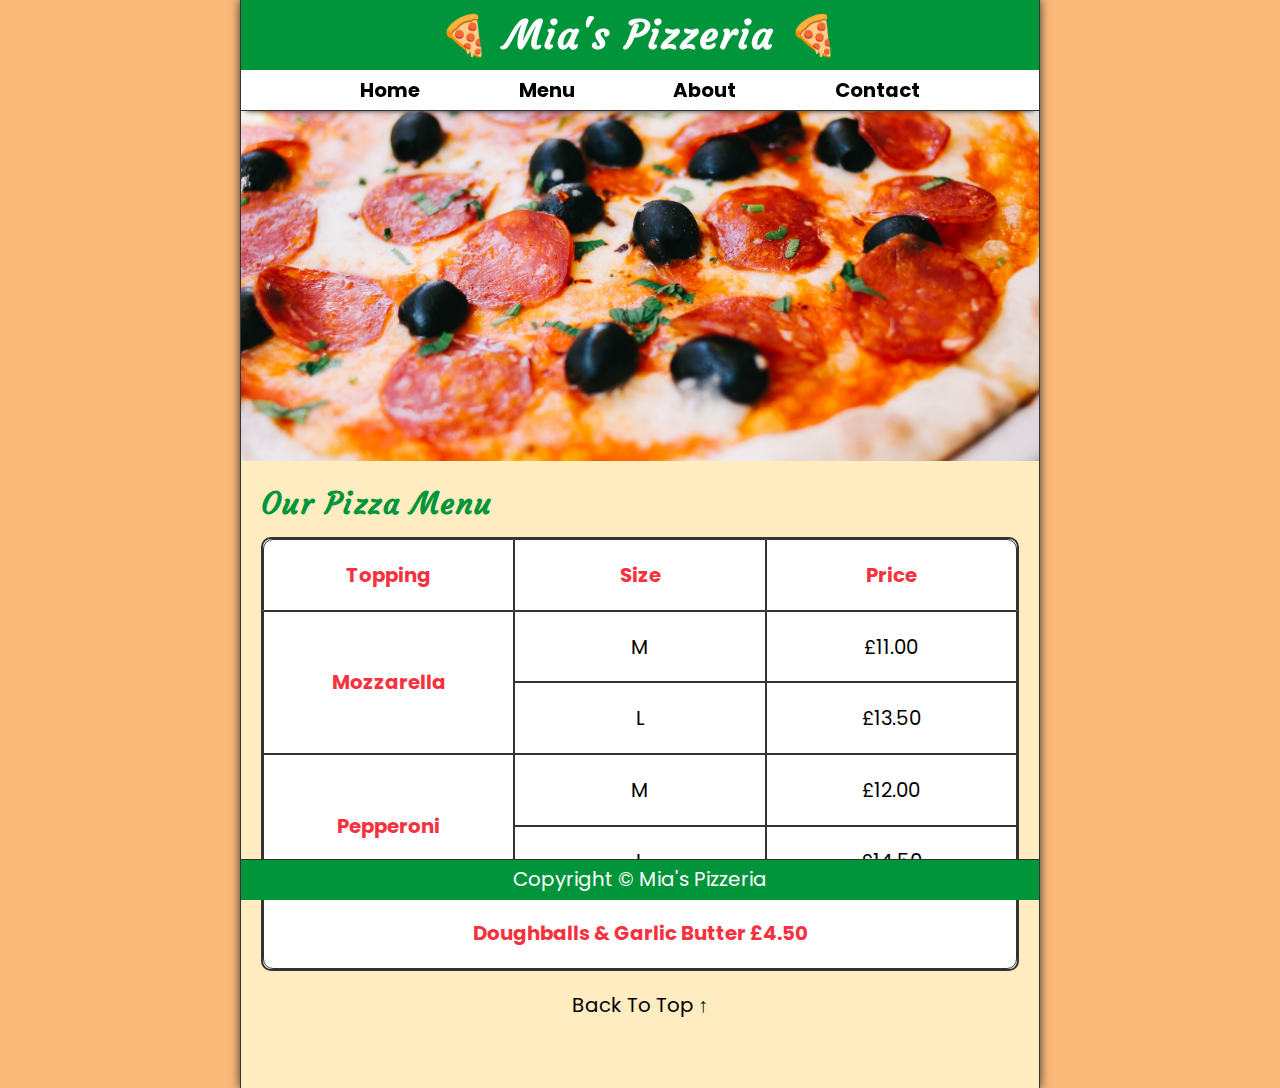
<file: index.html>
<!DOCTYPE html>
<html lang="en">
<head>
    <meta charset="UTF-8">
    <meta name="viewport" content="width=device-width, initial-scale=1.0">
    <meta name="author" content="Blake K-J">
    <meta name="description" content="Mia's Pizzeria Website">
    <title>Mia's Pizzeria</title>
    <link rel="icon" href="pizza-slice.svg" type="image/x-icon">
    <link rel="stylesheet" href="css/style.css">
</head>
<body>

    <header class="header">
        <h1 class="header--h1">Mia's Pizzeria</h1>
        <nav class="header--nav">
            <ul class="header--ul">
                <li>
                    <a href="/">Home</a>
                </li>
                <li>
                    <a href="#menu">Menu</a>
                </li>
                <li>
                    <a href="/about.html">About</a>
                </li>
                <li>
                    <a href="/contact.html">Contact</a>
                </li>
            </ul>
        </nav>
    </header>

    <section class="hero">
        <h2 class="hero--h2">Welcome!</h2>
        <img src="img/home.jpg" alt="Mia's Pizza" title="We Love Pizza!" width="2000" height="1334">
    </section>

    <main class="main">
        <article id="menu" class="main--article menu">
            <h2 class="menu--h2">Our Pizza Menu</h2>
            <table class="menu--container">
                <thead>
                    <tr>
                        <th class="menu--header" scope="col">Topping</th>
                        <th class="menu--header" scope="col">Size</th>
                        <th class="menu--header" scope="col">Price</th>
                    </tr>
                </thead>
                <tbody>
                    <tr>
                        <th class="menu--item menu--ma" scope="row" rowspan="2">Mozzarella</th>
                        <td class="menu--item">M</td>
                        <td class="menu--item">£11.00</td>
                    </tr>
                    <tr>
                        <td class="menu--item">L</td>
                        <td class="menu--item">£13.50</td>
                    </tr>
                    <tr>
                        <th class="menu--item menu--pi" scope="row" rowspan="2">Pepperoni</th>
                        <td class="menu--item">M</td>
                        <td class="menu--item">£12.00</td>
                    </tr>
                    <tr>
                        <td class="menu--item">L</td>
                        <td class="menu--item">£14.50</td>
                    </tr>
                </tbody>
                <tfoot>
                    <tr>
                        <td class="menu--item menu--dl" colspan="3">
                            Doughballs &amp; Garlic Butter £4.50
                        </td>
                    </tr>
                </tfoot>
            </table>
            <p class="center">
                <a href="#">Back To Top ↑</a>
            </p>
        </article>
    </main>
    <footer class="footer">
        <p>
            <span class="nowrap">Copyright &copy; </span>
            <span class="nowrap">Mia's Pizzeria</span>
        </p>
    </footer>
</body>
</html>
</file>
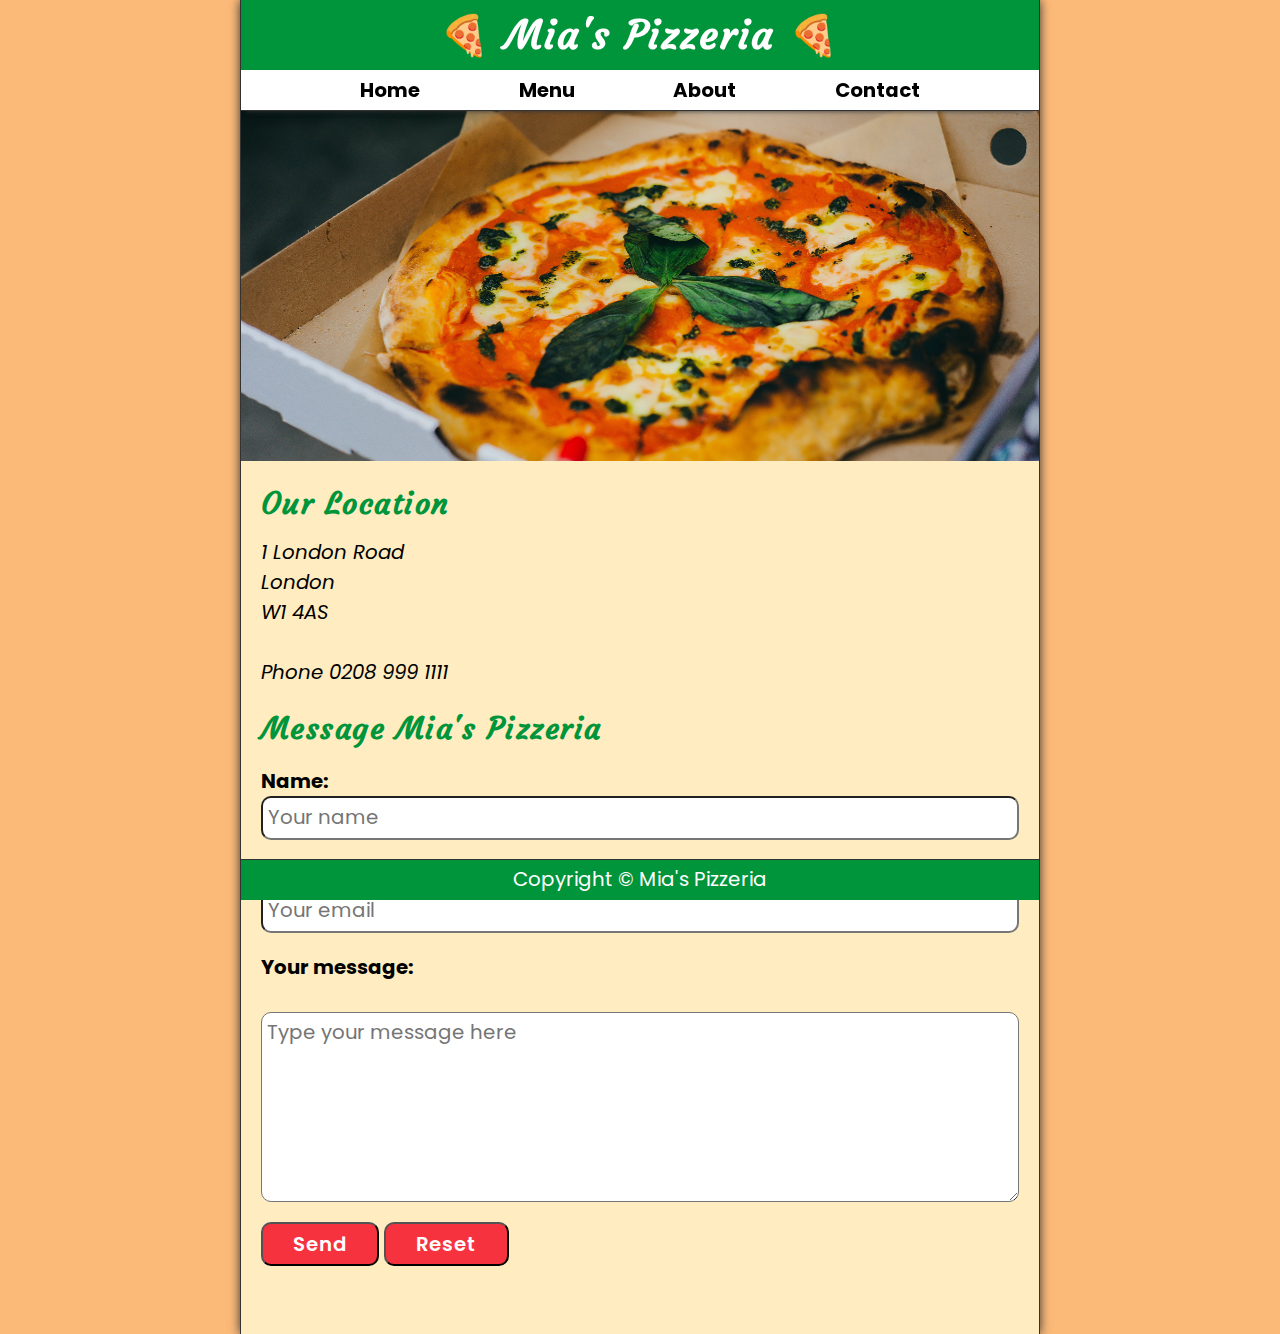
<file: contact.html>
<!DOCTYPE html>
<html lang="en">
<head>
    <meta charset="UTF-8">
    <meta name="viewport" content="width=device-width, initial-scale=1.0">
    <meta name="author" content="Blake K-J">
    <meta name="description" content="Mia's Pizzeria Website">
    <title>Contact - Mia's Pizzeria</title>
    <link rel="icon" href="pizza-slice.svg" type="image/x-icon">
    <link rel="stylesheet" href="css/style.css">
</head>
<body>

    <header class="header">
        <h1 class="header--h1">Mia's Pizzeria</h1>
        <nav class="header--nav">
            <ul class="header--ul">
                <li>
                    <a href="/">Home</a>
                </li>
                <li>
                    <a href="/#menu">Menu</a>
                </li>
                <li>
                    <a href="/about.html">About</a>
                </li>
                <li>
                    <a href="/contact.html">Contact</a>
                </li>
            </ul>
        </nav>
    </header>

    <section class="hero">
        <img src="img/contact.jpg" alt="Mia's Pizza" title="We Love Pizza!" width="6016" height="4016">
    </section>

    <main class="main">
        <article class="main--article">
            <h2>Our Location</h2>
            <address>
                1 London Road <br>
                London <br>
                W1 4AS <br><br>
                Phone <a href="tel:+442089991111">0208 999 1111</a>
            </address>
        </article>
        <article class="main--article contact">
            <h2 class="contact--h2">Message Mia's Pizzeria</h2>

            <form action="https://httpbin.org/get" method="get" class="contact--form">
                <fieldset class="contact--fieldset">
                    <p class="contact--p">
                        <label for="name" class="contact--label">Name:</label>
                        <input type="text" name="name" id="name" placeholder="Your name" required class="contact--input">
                    </p>
                    <p class="contact--p">
                        <label for="email" class="contact--label">Email:</label>
                        <input type="email" name="email" id="email" placeholder="Your email" required class="contact--input">
                    </p>
                    <p class="contact--p">
                        <label for="message" class="contact--label">Your message:</label>
                        <br>
                        <textarea type="email" name="message" id="message" placeholder="Type your message here" cols="30" rows="6" required class="contact--textarea"></textarea>
                    </p>
                </fieldset>
                <button class="contact--button" type="submit">Send</button>
                <button class="contact--button" type="reset">Reset</button>
            </form>
        </article>

    </main>
    <footer class="footer">
        <p>
            <span class="nowrap">Copyright &copy; </span>
            <span class="nowrap">Mia's Pizzeria</span>
        </p>
    </footer>
</body>
</html>
</file>
<file: css/style.css>
@import url('https://fonts.googleapis.com/css2?family=Courgette&family=Poppins&display=swap');

/* || RESET */

*,
*::after,
*::before {
    margin: 0;
    padding: 0;
    box-sizing: border-box;
}

img {
    display: block;
    width: 100%;
    height: auto;
    max-height: 350px;
    object-fit: cover;
    object-position: center;
}

input, 
button, 
textarea {
    font: inherit;
}

/* || VARIABLES */

:root {
    --FS: clamp(1rem, 2.2vh, 1.5rem);
    --FF: "Poppins", sans-serif;
    --FF-HEADINGS: "Courgette", cursive;

    --GREEN: #00953A;
    --RED: #F6323E;
    --RED-TRANSPARENT: #F6323FB1;
    --OASIS-LIGHT: #FFECC1;
    --OASIS-DARK: #FCBA79;
    --OASIS-DARKER: #D1A573;

    --BORDER: 1px solid #333;
    --BORDER-RADIUS: 10px;

    --PADDING-TB: 0.25em;
    --PADDING-LR: 2.5%;

    --MARGIN: clamp(1em, 2.5vh, 1.5em) 0;
}

/* || UTILITY CLASSES */
.nowrap {
    white-space: nowrap;
}

.center {
    text-align: center;
}

/* || GENERAL STYLES */

html {
    scroll-behavior: smooth;
    font-size: var(--FS);
    font-family: var(--FF);
    background: var(--OASIS-DARK);
}

body {
    background-color: var(--OASIS-LIGHT);
    min-height: 100vh;
    max-width: 800px;
    margin: 0 auto;
    border-left: var(--BORDER);
    border-right: var(--BORDER);
    box-shadow: 0 0 10px #333;
}

h1, h2, h3 {
    font-family: var(--FF-HEADINGS);
    letter-spacing: 0.05em;
}

h2, h3 {
    color: var(--GREEN);
    margin-bottom: 0.5em;
}

p {
    line-height: 1.5;
}

a:any-link {
    color: black;
    text-decoration: none;
}

a:hover, a:focus-visible {
    color: rgba(0, 0, 0, 0.5)
}

a:active {
    color: var(--OASIS-DARKER);
}

/* || HEADER */

@media screen and (min-width: 576px) {
    .header--h1::before {
        content: '🍕 '
    }
    .header--h1::after {
        content: ' 🍕'
    }
}

.header {
    position: sticky;
    top: 0;
    z-index: 1;
}

.header--h1 {
    text-align: center;
    background-color: var(--GREEN);
    color: white;
    padding: var(--PADDING-TB) var(--PADDING-LR);
}

.header--nav {
    background-color: white;
    font-weight: bold;
    border-bottom: var(--BORDER);
    box-shadow: 0 5px 5px -5px #333;
}

.header--ul {
    padding: var(--PADDING-TB) var(--PADDING-LR);
    list-style-type: none;
    display: flex;
    justify-content: space-evenly;
}

/* || HERO */

.hero {
    position: relative;
}

.hero--h2 {
    position: absolute;
    right: 20px;
    top: -100px;
    background-color: var(--RED-TRANSPARENT);
    color: white;
    padding: 0.25em 0.5em;
    text-shadow: 2px 2px 5px #333;
    animation: showWelcome 0.5s ease-in-out 1s forwards;
}

@keyframes showWelcome {
    0% {
        top: -20px;
        transform: skew(0deg, -5deg) scaleY(0);
    }
    80% {
        top: 25px;
        transform: skew(10deg, -5deg) scaleY(1.1);
    }
    100% {
        top: 20px;
        transform: skew(-10deg, -5deg) scaleY(1);
    }
}

/* || FOOTER */

.footer {
    border-top: var(--BORDER);
    position: sticky;
    bottom: 0;
    background-color: var(--GREEN);
    color: white;
    padding: var(--PADDING-TB) var(--PADDING-LR);
    text-align: center;
}

/* || MAIN */

.main {
    padding: var(--PADDING-TB) var(--PADDING-LR);
}

.main--article {
    scroll-margin-top: 6.5rem;
    margin: var(--MARGIN);
}

.main--article:first-child {
    margin-top: 1em;
}

.main--article:last-child {
    min-height: calc(100vh - 20rem);
}

/* || HOME MENU */

thead, tbody, tfoot, tr {
    display: contents;
}

.menu--container {
    display: grid;
    grid-template-columns: repeat(3, 1fr);
    grid-template-areas: 
        "hd1 hd2 hd3"
        "ma ma1 ma1p"
        "ma ma2 ma2p"
        "pi pi1 pi1p"
        "pi pi2 pi2p"
        "dl dl dl";
    margin-bottom: 1em;
    border: 2px solid #333;
    border-radius: var(--BORDER-RADIUS);
    background-color: white;
}

.menu--ma {
    grid-area: ma;
}

.menu--pi {
    grid-area: pi;
}

.menu--dl {
    grid-area: dl;
}

.menu--ma, .menu--pi, .menu--dl, .menu--header {
    color: var(--RED);
    font-weight: bold;
    height: 100%;
    display: grid;
    place-content: center;
}

.menu--header, .menu--item {
    width: 100%;
    padding: 1em;
    border: var(--BORDER);
}

.menu--item {
    display: grid;
    place-content: center;
}

thead th:first-child {
    border-top-left-radius: var(--BORDER-RADIUS);
}

thead th:last-child {
    border-top-right-radius: var(--BORDER-RADIUS);
}

tfoot td {
    border-bottom-left-radius: var(--BORDER-RADIUS);
    border-bottom-right-radius: var(--BORDER-RADIUS);
}

/* || ABOUT PAGE */

.about--trivia {
    margin: var(--MARGIN);
}

.about--trivia summary {
    cursor: pointer;
}

.about--trivia-answer {
    margin-top: 1em;
}

/* || CONTACT PAGE */

.contact--h2 {
    margin: 0;
}

.contact--fieldset {
    border: none;
}

.contact--p {
    margin: 1em 0;
}

.contact--label {
    display: block;
    font-weight: bold;
}

.contact--input, .contact--textarea {
    display: block;
    width: 100%;
    border-radius: var(--BORDER-RADIUS);
    padding: 0.25em;
}

.contact--button {
    padding: 0.25em 1.5em;
    border-radius: var(--BORDER-RADIUS);
    background-color: var(--RED);
    color: white;
    font-weight: 600;
    letter-spacing: 1px;
}
</file>
